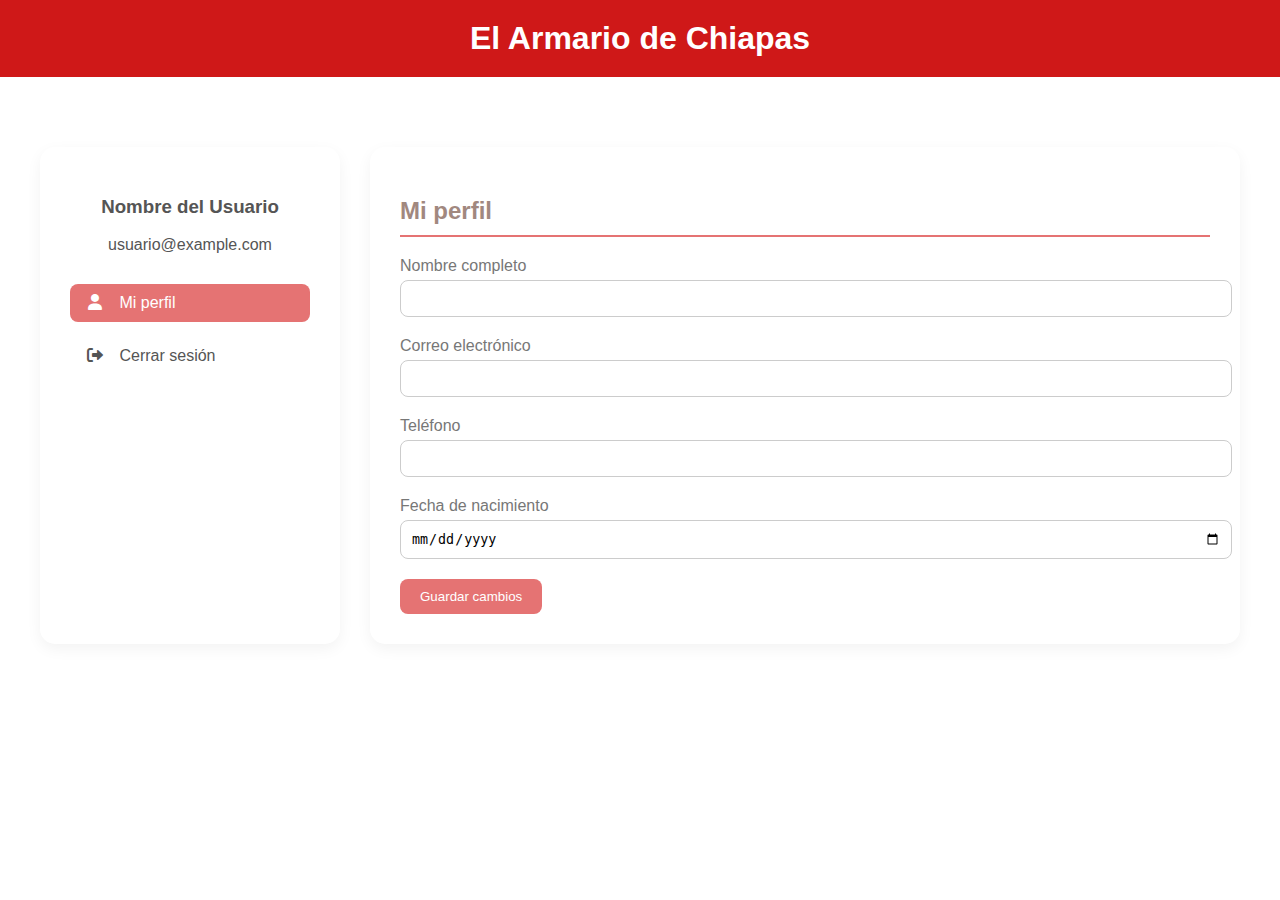
<file: src/cuenta.html>
<!DOCTYPE html>
<html lang="es">
<head>
  <meta charset="UTF-8">
  <meta name="viewport" content="width=device-width, initial-scale=1.0">
  <title>Mi Cuenta - Armario de Chiapas</title>
  <link rel="stylesheet" href="https://cdnjs.cloudflare.com/ajax/libs/font-awesome/6.0.0-beta3/css/all.min.css">
  <style>
    body {
      font-family: 'Arial', sans-serif;
      margin: 0;
      padding: 0;
      background-color: #FFFFFF;
      color: #555555;
    }

    /* Nuevo encabezado */
    header {
      text-align: center;
      padding: 20px;
      background-color: #cf1818;
    }

    header a {
      text-decoration: none;
      color: white;
      font-size: 32px;
      font-weight: bold;
    }

    .account-container {
      max-width: 1200px;
      margin: 50px auto;
      padding: 20px;
      display: grid;
      grid-template-columns: 300px 1fr;
      gap: 30px;
    }
    .account-sidebar, .account-content {
      background: white;
      border-radius: 15px;
      padding: 30px;
      box-shadow: 0 5px 15px rgba(0,0,0,0.05);
    }
    .user-info {
      text-align: center;
      margin-bottom: 30px;
    }
    .user-info img {
      width: 100px;
      height: 100px;
      border-radius: 50%;
      object-fit: cover;
      margin-bottom: 15px;
      border: 3px solid #E57373;
    }
    .account-menu {
      list-style: none;
      padding: 0;
    }
    .account-menu li {
      margin-bottom: 15px;
    }
    .account-menu a {
      display: block;
      padding: 10px 15px;
      color: #555555;
      text-decoration: none;
      border-radius: 8px;
      transition: all 0.3s ease;
    }
    .account-menu a:hover, .account-menu a.active {
      background: #E57373;
      color: white;
    }
    .account-menu i {
      margin-right: 10px;
      width: 20px;
      text-align: center;
    }
    .section-title {
      color: #A1887F;
      border-bottom: 2px solid #E57373;
      padding-bottom: 10px;
      margin-bottom: 20px;
    }
    .form-group {
      margin-bottom: 20px;
    }
    .form-group label {
      display: block;
      margin-bottom: 5px;
      color: #777;
    }
    .form-group input {
      width: 100%;
      padding: 10px;
      border: 1px solid #ccc;
      border-radius: 8px;
    }
    .save-btn {
      background-color: #E57373;
      color: white;
      padding: 10px 20px;
      border: none;
      border-radius: 8px;
      cursor: pointer;
      transition: background 0.3s ease;
    }
    .save-btn:hover {
      background-color: #d65656;
    }
  </style>
</head>
<body>

  <!-- Nuevo encabezado -->
  <header>
    <a href="success.html">El Armario de Chiapas</a>
  </header>

  <div class="account-container">
    <div class="account-sidebar">
      <div class="user-info">
        
        <h3 id="userName">Nombre del Usuario</h3>
        <p id="userEmail">usuario@example.com</p>
      </div>
      
      <ul class="account-menu">
        <li><a href="#" class="active"><i class="fas fa-user"></i> Mi perfil</a></li>
        <li><a href="#" id="cerrarSesion"><i class="fas fa-sign-out-alt"></i> Cerrar sesión</a></li>
      </ul>
    </div>

    <div class="account-content">
      <h2 class="section-title">Mi perfil</h2>

      <form id="perfilForm">
        <div class="form-group">
          <label>Nombre completo</label>
          <input type="text" id="nombre" required>
        </div>

        <div class="form-group">
          <label>Correo electrónico</label>
          <input type="email" id="correo" required>
        </div>

        <div class="form-group">
          <label>Teléfono</label>
          <input type="tel" id="telefono" required>
        </div>

        <div class="form-group">
          <label>Fecha de nacimiento</label>
          <input type="date" id="fecha" required>
        </div>

        <button type="submit" class="save-btn">Guardar cambios</button>
      </form>
    </div>
  </div>

  <script>
    // Cerrar sesión
    document.getElementById('cerrarSesion').addEventListener('click', function(e) {
      e.preventDefault();
      alert('Se cerró sesión exitosamente');
      window.location.href = 'index.html';
    });

    // Guardar cambios en localStorage
    document.getElementById('perfilForm').addEventListener('submit', function(e) {
      e.preventDefault();

      const nombre = document.getElementById('nombre').value;
      const correo = document.getElementById('correo').value;
      const telefono = document.getElementById('telefono').value;
      const fecha = document.getElementById('fecha').value;

      localStorage.setItem('nombre', nombre);
      localStorage.setItem('correo', correo);
      localStorage.setItem('telefono', telefono);
      localStorage.setItem('fecha', fecha);

      document.getElementById('userName').innerText = nombre;
      document.getElementById('userEmail').innerText = correo;

      alert('¡Cambios guardados exitosamente!');
    });

    // Cargar datos guardados al abrir la página
    window.addEventListener('load', function() {
      if (localStorage.getItem('nombre')) {
        document.getElementById('nombre').value = localStorage.getItem('nombre');
        document.getElementById('userName').innerText = localStorage.getItem('nombre');
      }
      if (localStorage.getItem('correo')) {
        document.getElementById('correo').value = localStorage.getItem('correo');
        document.getElementById('userEmail').innerText = localStorage.getItem('correo');
      }
      if (localStorage.getItem('telefono')) {
        document.getElementById('telefono').value = localStorage.getItem('telefono');
      }
      if (localStorage.getItem('fecha')) {
        document.getElementById('fecha').value = localStorage.getItem('fecha');
      }
    });
  </script>

</body>
</html>
</file>
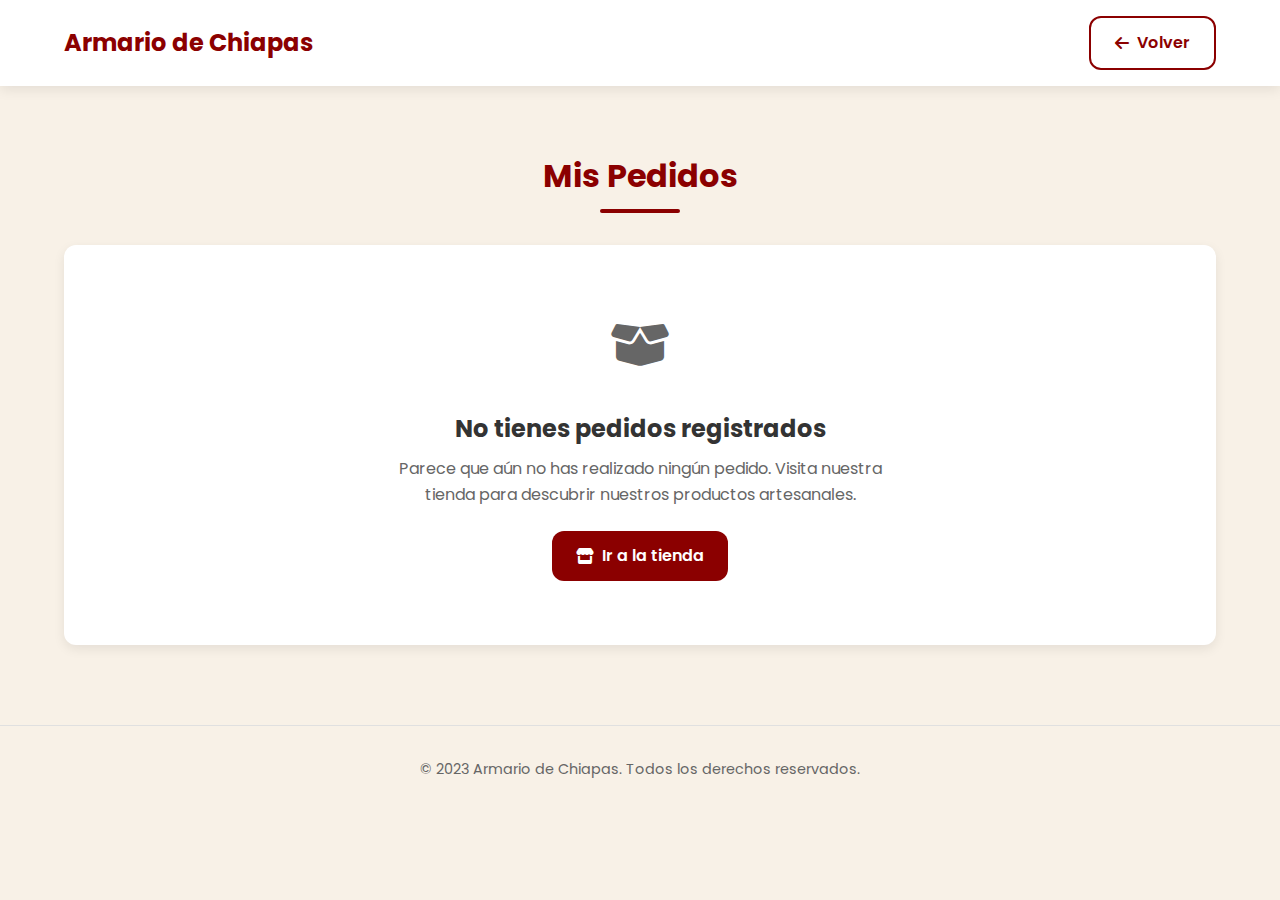
<file: src/pedidos.html>
<!DOCTYPE html>
<html lang="es">
<head>
  <meta charset="UTF-8">
  <meta name="viewport" content="width=device-width, initial-scale=1.0">
  <title>Mis Pedidos - Armario de Chiapas</title>
  <link href="https://fonts.googleapis.com/css2?family=Poppins:wght@300;400;500;600;700&display=swap" rel="stylesheet">
  <link rel="stylesheet" href="https://cdnjs.cloudflare.com/ajax/libs/font-awesome/6.0.0/css/all.min.css">
  <style>
    :root {
      --primary-color: #8B0000;
      --primary-dark: #6d0000;
      --secondary-color: #f8f1e7;
      --text-color: #333;
      --light-text: #666;
      --border-color: #e0e0e0;
      --success-color: #065f46;
      --success-bg: #d1fae5;
      --warning-color: #92400e;
      --warning-bg: #fef3c7;
      --info-color: #1e40af;
      --info-bg: #dbeafe;
      --white: #ffffff;
      --shadow: 0 4px 12px rgba(0, 0, 0, 0.08);
      --radius: 12px;
    }
    
    * {
      margin: 0;
      padding: 0;
      box-sizing: border-box;
    }
    
    body {
      font-family: 'Poppins', sans-serif;
      background-color: var(--secondary-color);
      color: var(--text-color);
      line-height: 1.6;
      padding: 0;
      margin: 0;
    }
    
    .container {
      max-width: 1200px;
      margin: 0 auto;
      padding: 2rem 1.5rem;
    }
    
    header {
      background-color: var(--white);
      box-shadow: var(--shadow);
      padding: 1rem 0;
      position: sticky;
      top: 0;
      z-index: 100;
    }
    
    .header-content {
      display: flex;
      justify-content: space-between;
      align-items: center;
      max-width: 1200px;
      margin: 0 auto;
      padding: 0 1.5rem;
    }
    
    .logo {
      font-size: 1.5rem;
      font-weight: 700;
      color: var(--primary-color);
      text-decoration: none;
    }
    
    h1 {
      text-align: center;
      margin: 2rem 0;
      color: var(--primary-color);
      font-size: 2rem;
      position: relative;
    }
    
    h1::after {
      content: '';
      display: block;
      width: 80px;
      height: 4px;
      background: var(--primary-color);
      margin: 0.5rem auto;
      border-radius: 2px;
    }
    
    .orders-container {
      display: grid;
      gap: 1.5rem;
    }
    
    .order-card {
      background-color: var(--white);
      border-radius: var(--radius);
      box-shadow: var(--shadow);
      overflow: hidden;
      transition: transform 0.3s ease, box-shadow 0.3s ease;
    }
    
    .order-card:hover {
      transform: translateY(-5px);
      box-shadow: 0 8px 20px rgba(0, 0, 0, 0.12);
    }
    
    .order-header {
      display: flex;
      justify-content: space-between;
      align-items: center;
      padding: 1.25rem;
      background-color: var(--primary-color);
      color: var(--white);
    }
    
    .order-id {
      font-weight: 600;
      font-size: 1.1rem;
    }
    
    .order-date {
      font-size: 0.9rem;
      opacity: 0.9;
    }
    
    .order-status {
      padding: 0.5rem 1rem;
      border-radius: 20px;
      font-weight: 600;
      font-size: 0.85rem;
      text-transform: uppercase;
      letter-spacing: 0.5px;
    }
    
    .status-pending {
      background-color: var(--warning-bg);
      color: var(--warning-color);
    }
    
    .status-shipped {
      background-color: var(--info-bg);
      color: var(--info-color);
    }
    
    .status-completed {
      background-color: var(--success-bg);
      color: var(--success-color);
    }
    
    .order-body {
      padding: 1.5rem;
    }
    
    .order-items {
      margin-bottom: 1.5rem;
    }
    
    .order-item {
      display: flex;
      justify-content: space-between;
      padding: 0.75rem 0;
      border-bottom: 1px solid var(--border-color);
      align-items: center;
    }
    
    .order-item:last-child {
      border-bottom: none;
    }
    
    .item-info {
      display: flex;
      align-items: center;
      gap: 1rem;
    }
    
    .item-image {
      width: 60px;
      height: 60px;
      border-radius: 8px;
      object-fit: cover;
      border: 1px solid var(--border-color);
    }
    
    .item-name {
      font-weight: 500;
    }
    
    .item-quantity {
      color: var(--light-text);
      font-size: 0.9rem;
    }
    
    .item-price {
      font-weight: 600;
    }
    
    .order-footer {
      display: flex;
      justify-content: space-between;
      align-items: center;
      padding: 1.25rem;
      background-color: rgba(139, 0, 0, 0.05);
      border-top: 1px solid var(--border-color);
    }
    
    .order-total {
      font-weight: 700;
      font-size: 1.2rem;
      color: var(--primary-color);
    }
    
    .order-actions {
      display: flex;
      gap: 0.75rem;
    }
    
    .btn {
      display: inline-flex;
      align-items: center;
      justify-content: center;
      padding: 0.75rem 1.5rem;
      border-radius: var(--radius);
      font-weight: 600;
      text-decoration: none;
      cursor: pointer;
      transition: all 0.3s ease;
      border: none;
      font-family: inherit;
      gap: 0.5rem;
    }
    
    .btn-primary {
      background-color: var(--primary-color);
      color: var(--white);
    }
    
    .btn-primary:hover {
      background-color: var(--primary-dark);
      transform: translateY(-2px);
    }
    
    .btn-outline {
      background-color: transparent;
      color: var(--primary-color);
      border: 2px solid var(--primary-color);
    }
    
    .btn-outline:hover {
      background-color: rgba(139, 0, 0, 0.1);
    }
    
    .btn-details {
      background-color: var(--white);
      color: var(--primary-color);
      border: 2px solid var(--primary-color);
      padding: 0.5rem 1rem;
    }
    
    .btn-details:hover {
      background-color: rgba(139, 0, 0, 0.1);
    }
    
    .btn-tracking {
      background-color: var(--primary-color);
      color: var(--white);
      padding: 0.5rem 1rem;
    }
    
    .btn-tracking:hover {
      background-color: var(--primary-dark);
    }
    
    .empty-orders {
      text-align: center;
      padding: 4rem 2rem;
      background-color: var(--white);
      border-radius: var(--radius);
      box-shadow: var(--shadow);
    }
    
    .empty-icon {
      font-size: 3rem;
      color: var(--light-text);
      margin-bottom: 1.5rem;
    }
    
    .empty-title {
      font-size: 1.5rem;
      margin-bottom: 0.5rem;
      color: var(--text-color);
    }
    
    .empty-text {
      color: var(--light-text);
      margin-bottom: 1.5rem;
      max-width: 500px;
      margin-left: auto;
      margin-right: auto;
    }
    
    .footer {
      text-align: center;
      padding: 2rem 0;
      margin-top: 3rem;
      color: var(--light-text);
      font-size: 0.9rem;
      border-top: 1px solid var(--border-color);
    }
    
    /* Modal de detalles del pedido */
    .modal {
      display: none;
      position: fixed;
      top: 0;
      left: 0;
      width: 100%;
      height: 100%;
      background-color: rgba(0, 0, 0, 0.5);
      z-index: 1000;
      justify-content: center;
      align-items: center;
    }
    
    .modal-content {
      background-color: var(--white);
      border-radius: var(--radius);
      width: 90%;
      max-width: 800px;
      max-height: 90vh;
      overflow-y: auto;
      box-shadow: var(--shadow);
      animation: fadeIn 0.3s ease;
    }
    
    .modal-header {
      padding: 1.5rem;
      border-bottom: 1px solid var(--border-color);
      display: flex;
      justify-content: space-between;
      align-items: center;
    }
    
    .modal-title {
      font-size: 1.25rem;
      color: var(--primary-color);
      display: flex;
      align-items: center;
      gap: 0.5rem;
    }
    
    .close-modal {
      background: none;
      border: none;
      font-size: 1.5rem;
      cursor: pointer;
      color: var(--light-text);
    }
    
    .modal-body {
      padding: 1.5rem;
    }
    
    .order-details-section {
      margin-bottom: 1.5rem;
    }
    
    .order-details-title {
      font-size: 1rem;
      font-weight: 600;
      margin-bottom: 0.75rem;
      color: var(--primary-color);
      display: flex;
      align-items: center;
      gap: 0.5rem;
    }
    
    .order-details-info {
      background-color: rgba(139, 0, 0, 0.05);
      padding: 1rem;
      border-radius: 8px;
    }
    
    .detail-row {
      display: flex;
      justify-content: space-between;
      margin-bottom: 0.5rem;
    }
    
    .detail-label {
      font-weight: 500;
      color: var(--light-text);
    }
    
    .detail-value {
      font-weight: 600;
    }
    
    /* Timeline de seguimiento */
    .timeline {
      position: relative;
      margin: 2rem 0;
      padding-left: 1.5rem;
    }
    
    .timeline::before {
      content: '';
      position: absolute;
      left: 7px;
      top: 0;
      bottom: 0;
      width: 2px;
      background: var(--border-color);
    }
    
    .timeline-step {
      position: relative;
      margin-bottom: 1.5rem;
      padding-left: 1.5rem;
    }
    
    .timeline-step:last-child {
      margin-bottom: 0;
    }
    
    .timeline-dot {
      position: absolute;
      left: 0;
      top: 0;
      width: 16px;
      height: 16px;
      border-radius: 50%;
      background: var(--border-color);
      z-index: 1;
    }
    
    .timeline-step.active .timeline-dot {
      background: var(--primary-color);
      box-shadow: 0 0 0 4px rgba(139, 0, 0, 0.1);
    }
    
    .timeline-step.completed .timeline-dot {
      background: var(--success-color);
      box-shadow: 0 0 0 4px rgba(5, 95, 70, 0.1);
    }
    
    .timeline-content {
      padding: 0.5rem 0;
    }
    
    .timeline-title {
      font-weight: 600;
      margin-bottom: 0.25rem;
    }
    
    .timeline-date {
      font-size: 0.85rem;
      color: var(--light-text);
    }
    
    .timeline-description {
      font-size: 0.9rem;
      margin-bottom: 0.25rem;
    }
    
    .tracking-info {
      background: rgba(139, 0, 0, 0.05);
      padding: 1rem;
      border-radius: 8px;
      margin-top: 1rem;
    }
    
    .tracking-number {
      font-weight: 600;
      color: var(--primary-color);
    }
    
    .carrier-info {
      margin-top: 0.5rem;
      font-size: 0.9rem;
    }
    
    @keyframes fadeIn {
      from { opacity: 0; transform: translateY(20px); }
      to { opacity: 1; transform: translateY(0); }
    }
    
    @media (max-width: 768px) {
      .order-header {
        flex-direction: column;
        align-items: flex-start;
        gap: 0.5rem;
      }
      
      .order-footer {
        flex-direction: column;
        gap: 1rem;
        align-items: flex-start;
      }
      
      .order-actions {
        width: 100%;
        flex-direction: column;
      }
      
      .btn {
        width: 100%;
      }
      
      .modal-content {
        width: 95%;
      }
    }
  </style>
</head>
<body>
  <header>
    <div class="header-content">
      <a href="success.html" class="logo">Armario de Chiapas</a>
      <nav>
        <a href="success.html" class="btn btn-outline">
          <i class="fas fa-arrow-left"></i> Volver
        </a>
      </nav>
    </div>
  </header>

  <div class="container">
    <h1>Mis Pedidos</h1>
    
    <div class="orders-container" id="orders-container">
      <!-- Los pedidos se cargarán aquí dinámicamente -->
    </div>
  </div>

  <!-- Modal de detalles del pedido -->
  <div class="modal" id="order-details-modal">
    <div class="modal-content">
      <div class="modal-header">
        <h3 class="modal-title"><i class="fas fa-receipt"></i> Detalles del Pedido</h3>
        <button class="close-modal" data-modal="order-details-modal">&times;</button>
      </div>
      <div class="modal-body" id="order-details-content">
        <!-- El contenido se cargará dinámicamente -->
      </div>
    </div>
  </div>

  <!-- Modal de seguimiento -->
  <div class="modal" id="tracking-modal">
    <div class="modal-content">
      <div class="modal-header">
        <h3 class="modal-title"><i class="fas fa-truck"></i> Seguimiento de Pedido</h3>
        <button class="close-modal" data-modal="tracking-modal">&times;</button>
      </div>
      <div class="modal-body" id="tracking-content">
        <!-- El contenido se cargará dinámicamente -->
      </div>
    </div>
  </div>

  <footer class="footer">
    <p>&copy; 2023 Armario de Chiapas. Todos los derechos reservados.</p>
  </footer>

  <script>
    document.addEventListener('DOMContentLoaded', function() {
      const ordersContainer = document.getElementById('orders-container');
      let orders = JSON.parse(localStorage.getItem('orders')) || [];
      
      // Generar un número de guía aleatorio
      function generateTrackingNumber() {
        const letters = 'ABCDEFGHIJKLMNOPQRSTUVWXYZ';
        const randomLetters = letters.charAt(Math.floor(Math.random() * letters.length)) + 
                             letters.charAt(Math.floor(Math.random() * letters.length));
        const randomNumbers = Math.floor(1000000000 + Math.random() * 9000000000);
        return randomLetters + randomNumbers.toString().substring(0, 9);
      }
      
      // Generar una fecha futura aleatoria para eventos de seguimiento
      function generateFutureDate(days, hours) {
        const date = new Date();
        date.setDate(date.getDate() + days);
        date.setHours(date.getHours() + hours);
        return date;
      }
      
      // Formatear fecha para mostrar
      function formatDate(date) {
        return date.toLocaleDateString('es-MX', { 
          day: 'numeric', 
          month: 'long', 
          hour: '2-digit', 
          minute: '2-digit' 
        });
      }
      
      
      function generateTrackingTimeline(orderDate) {
        const timeline = [];
        const date = new Date(orderDate);
        
        
        timeline.push({
          status: 'Pedido realizado',
          description: 'Hemos recibido tu pedido',
          date: formatDate(date),
          completed: true,
          current: false
        });
        
        
        const confirmedDate = new Date(date);
        confirmedDate.setHours(date.getHours() + Math.floor(Math.random() * 3) + 1);
        timeline.push({
          status: 'Pedido confirmado',
          description: 'Hemos confirmado tu pago y estamos preparando tu pedido',
          date: formatDate(confirmedDate),
          completed: true,
          current: false
        });
        
        
        const packedDate = new Date(confirmedDate);
        packedDate.setDate(packedDate.getDate() + 1);
        packedDate.setHours(9, 15, 0);
        timeline.push({
          status: 'Pedido empacado',
          description: 'Tu pedido está listo para enviarse',
          date: formatDate(packedDate),
          completed: true,
          current: false
        });
        
        
        const shippedDate = new Date(packedDate);
        shippedDate.setHours(14, 30, 0);
        timeline.push({
          status: 'En camino',
          description: 'Tu pedido ha sido enviado',
          date: formatDate(shippedDate),
          completed: true,
          current: true
        });
        
        
        const transitDate = new Date(shippedDate);
        transitDate.setDate(transitDate.getDate() + Math.floor(Math.random() * 2) + 1);
        timeline.push({
          status: 'En tránsito',
          description: 'Tu pedido está en camino a la ciudad de destino',
          date: formatDate(transitDate),
          completed: false,
          current: false
        });
        
        
        const distributionDate = new Date(transitDate);
        distributionDate.setDate(distributionDate.getDate() + 1);
        timeline.push({
          status: 'En centro de distribución',
          description: 'Tu pedido ha llegado a la ciudad de destino',
          date: formatDate(distributionDate),
          completed: false,
          current: false
        });
        
        
        const deliveryDate = new Date(distributionDate);
        deliveryDate.setHours(15, 0, 0);
        timeline.push({
          status: 'En reparto',
          description: 'Tu pedido está siendo entregado',
          date: formatDate(deliveryDate),
          completed: false,
          current: false
        });
        
        
        const deliveredDate = new Date(deliveryDate);
        deliveredDate.setDate(deliveredDate.getDate() + 1);
        timeline.push({
          status: 'Entregado',
          description: 'Tu pedido ha sido entregado',
          date: formatDate(deliveredDate),
          completed: false,
          current: false
        });
        
        return timeline;
      }
      
      // Función para actualizar el estado de un pedido en localStorage
      function updateOrderStatus(orderId, newStatus) {
        const updatedOrders = orders.map(order => {
          if (order.id === orderId) {
            return { ...order, status: newStatus };
          }
          return order;
        });
        
        localStorage.setItem('orders', JSON.stringify(updatedOrders));
        orders = updatedOrders;
      }
      
      // Función para obtener la imagen del producto desde el localStorage
      function getProductImage(productName) {
        // Intenta obtener la imagen del pedido guardado
        const orderWithImage = orders.find(order => 
          order.items.some(item => item.name === productName && item.image)
        );
        
        if (orderWithImage) {
          const productItem = orderWithImage.items.find(item => item.name === productName);
          return productItem.image;
        }
        
        // Si no se encuentra, usa un mapeo de imágenes por defecto
        const defaultImages = {
          "Camisa bordada": "https://via.placeholder.com/150/8B0000/FFFFFF?text=Camisa",
          "Pantalón tradicional": "https://via.placeholder.com/150/8B0000/FFFFFF?text=Pantalón",
          "Vestido artesanal": "https://via.placeholder.com/150/8B0000/FFFFFF?text=Vestido",
          "Rebozo chiapaneco": "https://via.placeholder.com/150/8B0000/FFFFFF?text=Rebozo",
          "Comiseta tradicional de algodón": "https://via.placeholder.com/150/8B0000/FFFFFF?text=Comiseta"
        };
        
        return defaultImages[productName] || 'https://via.placeholder.com/150/8B0000/FFFFFF?text=Producto';
      }

      // Función para mostrar los detalles del pedido en el modal
      function showOrderDetails(order) {
        const modal = document.getElementById('order-details-modal');
        const content = document.getElementById('order-details-content');
        
        // Generar HTML para los items del pedido
        let itemsHTML = '';
        order.items.forEach(item => {
          const productImage = item.image || getProductImage(item.name);
          itemsHTML += `
            <div class="order-item" style="padding: 0.75rem 0; border-bottom: 1px solid var(--border-color);">
              <div class="item-info" style="display: flex; align-items: center; gap: 1rem;">
                <img src="${productImage}" alt="${item.name}" style="width: 60px; height: 60px; border-radius: 8px; object-fit: cover; border: 1px solid var(--border-color);">
                <div>
                  <div style="font-weight: 500;">${item.name}</div>
                  <div style="color: var(--light-text); font-size: 0.9rem;">
                    Talla: ${item.size || 'Única'} • Cantidad: ${item.quantity}
                  </div>
                  <div style="font-weight: 600; margin-top: 0.25rem;">$${(item.price * item.quantity).toFixed(2)}</div>
                </div>
              </div>
            </div>
          `;
        });
        
        
        let statusClass = 'status-pending';
        let statusText = 'Pendiente';
        
        if (order.status === 'Enviado') {
          statusClass = 'status-shipped';
          statusText = 'Enviado';
        } else if (order.status === 'Completado') {
          statusClass = 'status-completed';
          statusText = 'Completado';
        }
        
        // Construir el contenido del modal
        content.innerHTML = `
          <div class="order-details-section">
            <h4 class="order-details-title"><i class="fas fa-info-circle"></i> Información del Pedido</h4>
            <div class="order-details-info">
              <div class="detail-row">
                <span class="detail-label">Número de pedido:</span>
                <span class="detail-value">#${order.id}</span>
              </div>
              <div class="detail-row">
                <span class="detail-label">Fecha:</span>
                <span class="detail-value">${order.date}</span>
              </div>
              <div class="detail-row">
                <span class="detail-label">Estado:</span>
                <span class="detail-value">
                  <span class="order-status ${statusClass}" style="display: inline-block; padding: 0.25rem 0.75rem;">
                    ${statusText}
                  </span>
                </span>
              </div>
              <div class="detail-row">
                <span class="detail-label">Total:</span>
                <span class="detail-value">$${order.total.toFixed(2)}</span>
              </div>
              ${order.paymentMethod ? `
                <div class="detail-row">
                  <span class="detail-label">Método de pago:</span>
                  <span class="detail-value">${order.paymentMethod}</span>
                </div>
              ` : ''}
            </div>
          </div>
          
          <div class="order-details-section">
            <h4 class="order-details-title"><i class="fas fa-box-open"></i> Productos (${order.items.length})</h4>
            <div>
              ${itemsHTML}
            </div>
          </div>
          
          <div class="order-details-section">
            <div style="display: flex; justify-content: center;">
              <button class="btn btn-tracking" id="view-tracking" data-order-id="${order.id}">
                <i class="fas fa-truck"></i> Ver seguimiento de envío
              </button>
            </div>
          </div>
        `;
        
        // Agregar evento al botón de seguimiento
        document.getElementById('view-tracking').addEventListener('click', () => {
          showTrackingInfo(order);
          modal.style.display = 'none';
        });
        
        modal.style.display = 'flex';
      }
      
      // Función para mostrar la información de seguimiento
      function showTrackingInfo(order) {
        const modal = document.getElementById('tracking-modal');
        const content = document.getElementById('tracking-content');
        
        // Generar timeline de seguimiento si no existe
        if (!order.trackingTimeline) {
          order.trackingTimeline = generateTrackingTimeline(new Date());
          // Guardar en localStorage
          const updatedOrders = orders.map(o => {
            if (o.id === order.id) {
              return { ...o, trackingTimeline: order.trackingTimeline };
            }
            return o;
          });
          localStorage.setItem('orders', JSON.stringify(updatedOrders));
          orders = updatedOrders;
        }
        
        // Generar número de guía si no existe
        if (!order.trackingNumber) {
          order.trackingNumber = generateTrackingNumber();
          // Guardar en localStorage
          const updatedOrders = orders.map(o => {
            if (o.id === order.id) {
              return { ...o, trackingNumber: order.trackingNumber };
            }
            return o;
          });
          localStorage.setItem('orders', JSON.stringify(updatedOrders));
          orders = updatedOrders;
        }
        
        // Generar HTML para el timeline
        let timelineHTML = '';
        order.trackingTimeline.forEach((step, index) => {
          const isCompleted = index < order.trackingTimeline.findIndex(s => s.current) || step.completed;
          const isCurrent = step.current;
          
          timelineHTML += `
            <div class="timeline-step ${isCompleted ? 'completed' : ''} ${isCurrent ? 'active' : ''}">
              <div class="timeline-dot"></div>
              <div class="timeline-content">
                <div class="timeline-title">${step.status}</div>
                <div class="timeline-description">${step.description}</div>
                <div class="timeline-date">${step.date}</div>
                ${isCurrent ? `
                  <div class="tracking-info">
                    <div>
                      <strong>Número de guía:</strong> 
                      <span class="tracking-number">${order.trackingNumber}</span>
                    </div>
                    <div class="carrier-info">
                      <strong>Transportista:</strong> Estafeta
                    </div>
                  </div>
                ` : ''}
              </div>
            </div>
          `;
        });
        
        // Construir el contenido del modal
        content.innerHTML = `
          <div style="margin-bottom: 1.5rem;">
            <h4 style="font-size: 1.1rem; margin-bottom: 0.5rem;">Pedido #${order.id}</h4>
            <p style="color: var(--light-text);">Realizado el ${order.date}</p>
          </div>
          
          <div class="timeline">
            ${timelineHTML}
          </div>
          
          <div style="margin-top: 1.5rem; background: rgba(139, 0, 0, 0.05); padding: 1rem; border-radius: 8px;">
            <h4 style="font-size: 1rem; margin-bottom: 0.5rem; color: var(--primary-color);">
              <i class="fas fa-info-circle"></i> Información importante
            </h4>
            <p style="font-size: 0.9rem;">
              El tiempo de entrega estimado es de 3 a 5 días hábiles. Puedes rastrear tu paquete en el sitio web de Estafeta con el número de guía proporcionado.
            </p>
          </div>
        `;
        
        modal.style.display = 'flex';
      }

      // Cerrar modales al hacer clic en el botón de cerrar
      document.querySelectorAll('.close-modal').forEach(button => {
        button.addEventListener('click', function() {
          const modalId = this.getAttribute('data-modal');
          document.getElementById(modalId).style.display = 'none';
        });
      });
      
      // Cerrar modales al hacer clic fuera del contenido
      document.querySelectorAll('.modal').forEach(modal => {
        modal.addEventListener('click', function(e) {
          if (e.target === this) {
            this.style.display = 'none';
          }
        });
      });

      // Función para renderizar los pedidos
      function renderOrders() {
        ordersContainer.innerHTML = '';
        
        if (orders.length === 0) {
          ordersContainer.innerHTML = `
            <div class="empty-orders">
              <div class="empty-icon">
                <i class="fas fa-box-open"></i>
              </div>
              <h3 class="empty-title">No tienes pedidos registrados</h3>
              <p class="empty-text">Parece que aún no has realizado ningún pedido. Visita nuestra tienda para descubrir nuestros productos artesanales.</p>
              <a href="success.html" class="btn btn-primary">
                <i class="fas fa-store"></i> Ir a la tienda
              </a>
            </div>
          `;
          return;
        }

        // Mostrar pedidos en orden inverso (el más reciente primero)
        orders.slice().reverse().forEach(order => {
          const orderElement = document.createElement('div');
          orderElement.className = 'order-card';
          orderElement.id = `order-${order.id}`;
          
          let itemsHTML = '';
          order.items.forEach(item => {
            // Obtener la imagen del producto
            const productImage = item.image || getProductImage(item.name);
            
            itemsHTML += `
              <div class="order-item">
                <div class="item-info">
                  <img src="${productImage}" 
                       alt="${item.name}" class="item-image">
                  <div>
                    <div class="item-name">${item.name}</div>
                    <div class="item-quantity">Talla: ${item.size || 'Única'} • Cantidad: ${item.quantity}</div>
                  </div>
                </div>
                <div class="item-price">$${(item.price * item.quantity).toFixed(2)}</div>
              </div>
            `;
          });

         
          let statusClass = 'status-pending';
          let statusText = 'Pendiente';
          
          if (order.status === 'Enviado') {
            statusClass = 'status-shipped';
            statusText = 'Enviado';
          } else if (order.status === 'Completado') {
            statusClass = 'status-completed';
            statusText = 'Completado';
          }

          orderElement.innerHTML = `
            <div class="order-header">
              <div>
                <div class="order-id">Pedido #${order.id}</div>
                <div class="order-date">${order.date}</div>
              </div>
              <span class="order-status ${statusClass}" id="status-${order.id}">
                ${statusText}
              </span>
            </div>
            
            <div class="order-body">
              <div class="order-items">
                ${itemsHTML}
              </div>
            </div>
            
            <div class="order-footer">
              <div class="order-total">
                Total: $${order.total.toFixed(2)}
              </div>
              <div class="order-actions">
                <button class="btn btn-details" data-order-id="${order.id}">
                  <i class="fas fa-eye"></i> Ver detalles
                </button>
              </div>
            </div>
          `;

          ordersContainer.appendChild(orderElement);
          
          
          orderElement.querySelector('.btn-details').addEventListener('click', () => {
            showOrderDetails(order);
          });
          
          // Si el pedido está pendiente, programar el cambio a "Enviado" después de 10 segundos
          if (order.status === 'Pendiente') {
            setTimeout(() => {
              updateOrderStatus(order.id, 'Enviado');
              
              // Actualizar la visualización
              const statusElement = document.getElementById(`status-${order.id}`);
              if (statusElement) {
                statusElement.textContent = 'Enviado';
                statusElement.className = 'order-status status-shipped';
              }
              
              // Programar cambio a "Completado" después de otro tiempo
              setTimeout(() => {
                updateOrderStatus(order.id, 'Completado');
                
                const statusElement = document.getElementById(`status-${order.id}`);
                if (statusElement) {
                  statusElement.textContent = 'Completado';
                  statusElement.className = 'order-status status-completed';
                }
              }, 20000); // 20 segundos adicionales para completado
            }, 10000); // 10 segundos para enviado
          }
        });
      }

      // Inicializa la visualización de pedidos
      renderOrders();
    });
  </script>
</body>
</html>
</file>
